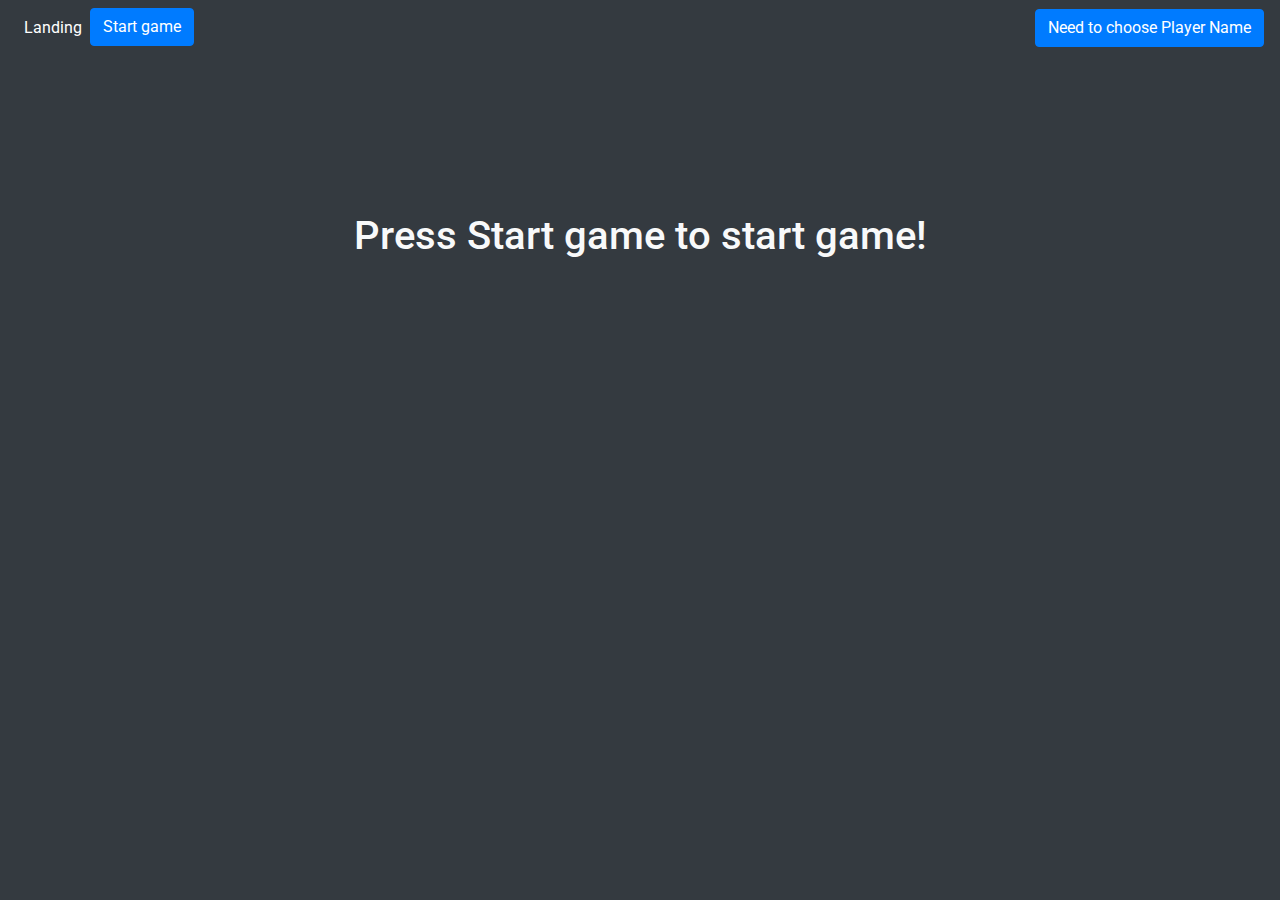
<file: index.html>
<!DOCTYPE html>
<html lang="en">

<head>
  <meta charset="utf-8">
  <link rel="stylesheet" href="https://use.fontawesome.com/releases/v5.4.2/css/all.css" integrity="sha384-/rXc/GQVaYpyDdyxK+ecHPVYJSN9bmVFBvjA/9eOB+pb3F2w2N6fc5qB9Ew5yIns" crossorigin="anonymous">
  <link href="https://fonts.googleapis.com/css?family=Roboto" rel="stylesheet">
  <script src="./main.js" defer></script>
  <title>Game</title>
</head>

  <body class="page bg-dark">
    <main role="main" class="container">
      <div class="starter-template h-100" id="content">
      </div>
    </main>
    <div id="test"></div>
  </body>
</html>
</file>
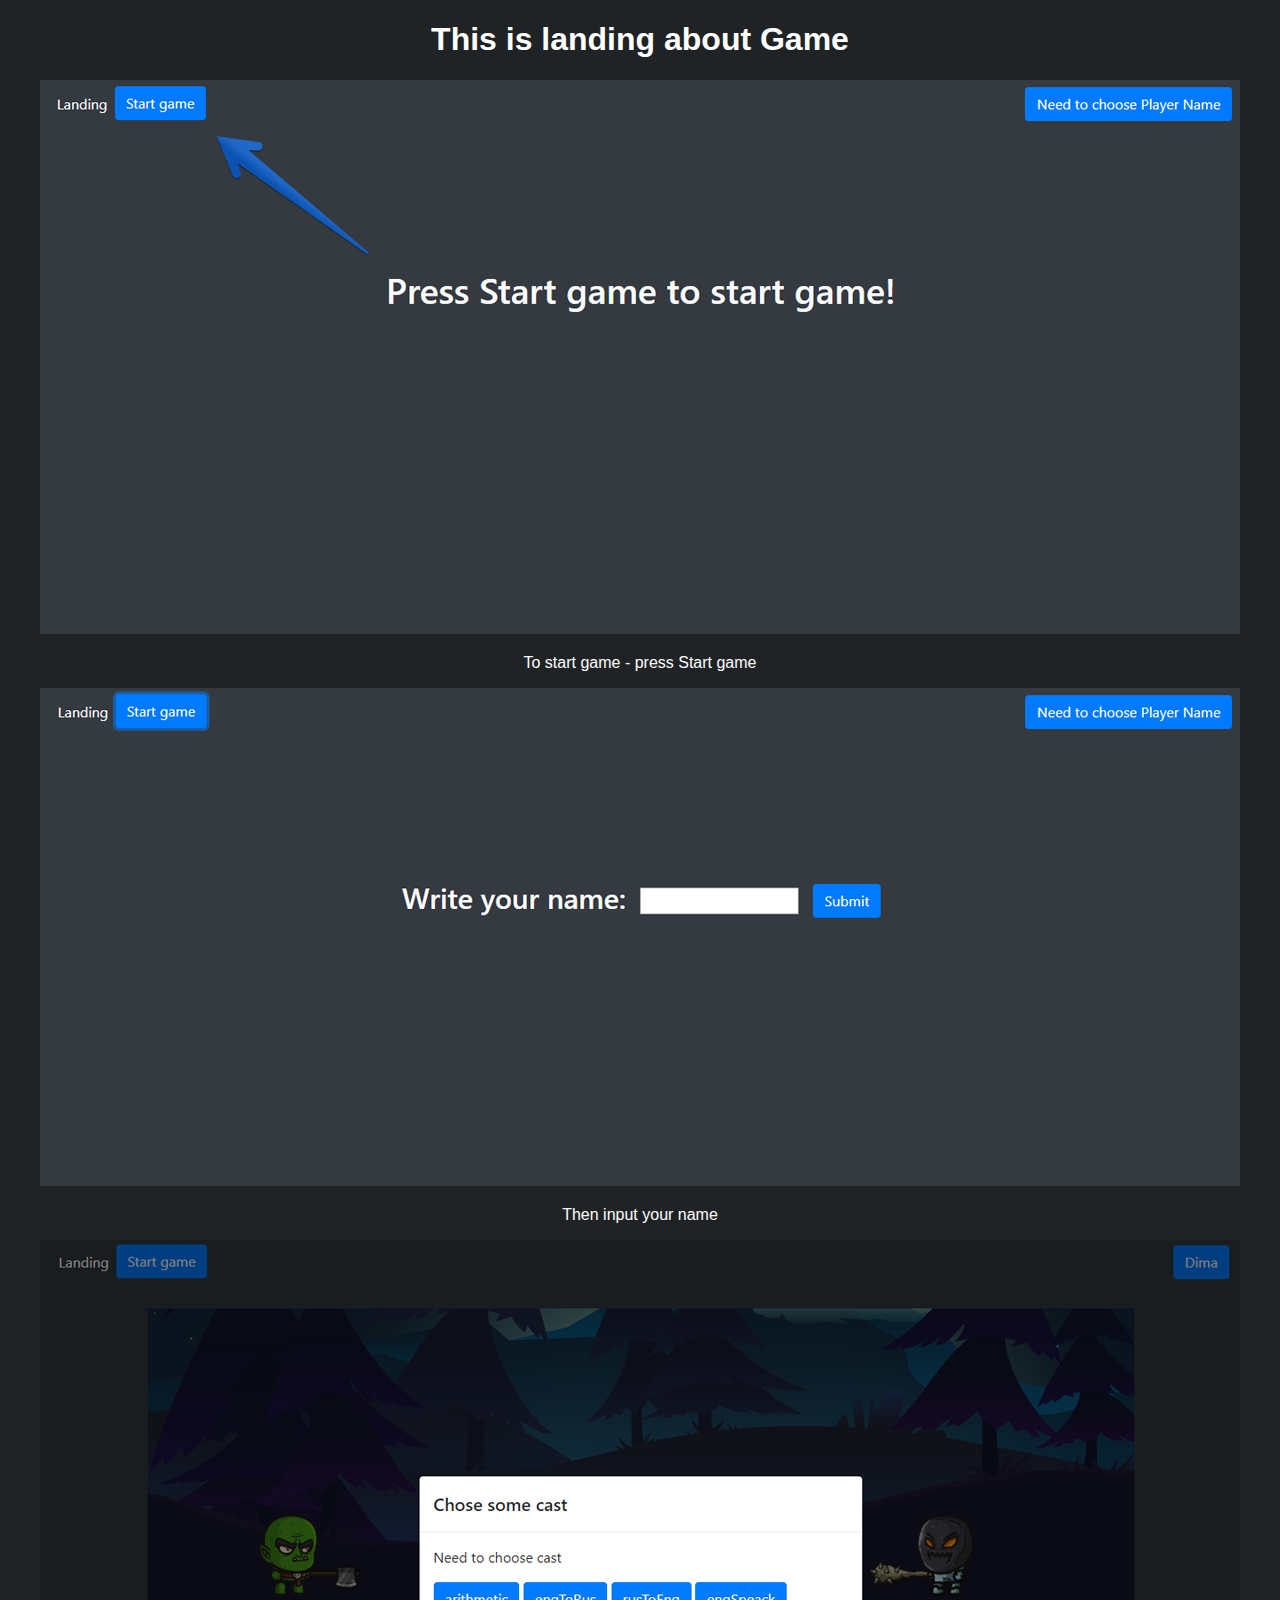
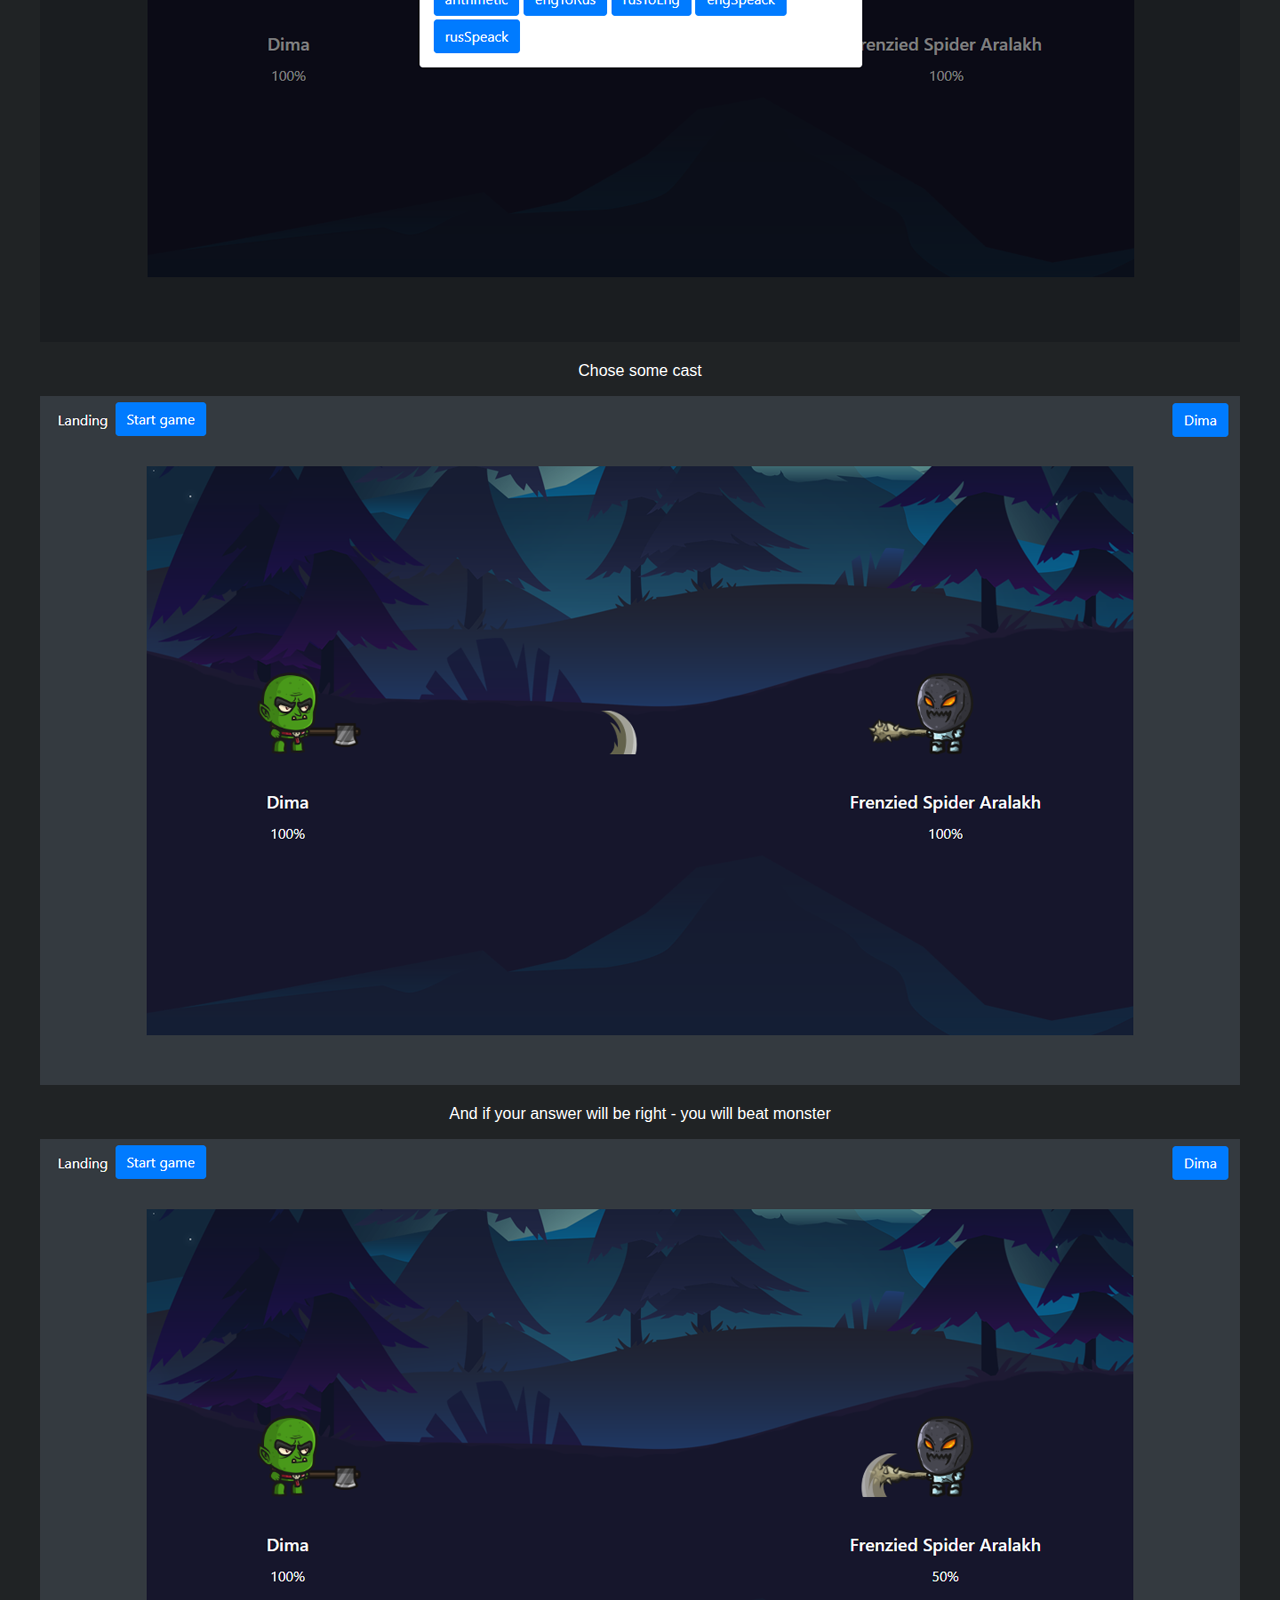
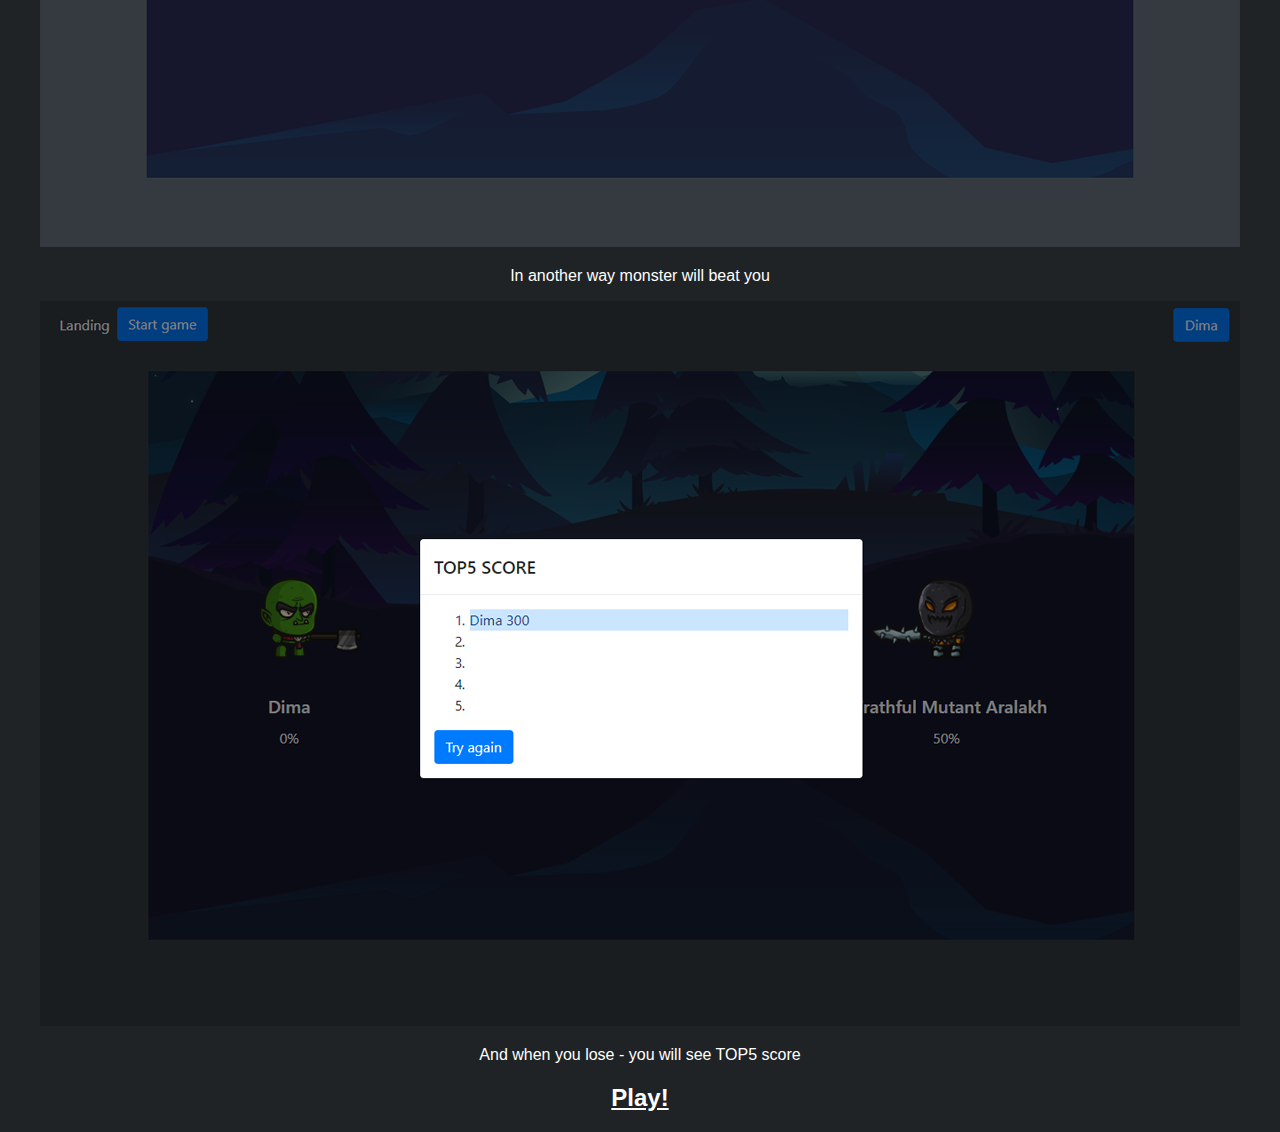
<file: landing.html>
<!DOCTYPE html>
<html lang="en">

<head>
  <meta charset="utf-8">
  <link href="landingStyle.css" rel="stylesheet">
  <title>Landing</title>
</head>
  <body>
    <h1>This is landing about Game</h1>
    <img src="./images/1.png" alt="press start">
    <p>To start game - press Start game</p>
    <img src="./images/2.png" alt="input name">
    <p>Then input your name</p>
    <img src="./images/3.png" alt="chose csaat">
    <p>Chose some cast</p>
    <img src="./images/4.png" alt="you hit">
    <p>And if your answer will be right - you will beat monster</p>
    <img src="./images/5.png" alt="monster hit">
    <p>In another way monster will beat you</p>
    <img src="./images/6.png" alt="game over">
    <p>And when you lose - you will see TOP5 score</p>
    <a href="./index.html"><h2>Play!</h2></a>
  </body>
</html>
</file>
<file: landingStyle.css>
body {
    height: 100%;
    background-color: #202325;
    text-align: center;
    font-family: 'Segoe UI', Tahoma, Geneva, Verdana, sans-serif;
}
h1, img, a, p {
    color: #fff;
}
</file>
